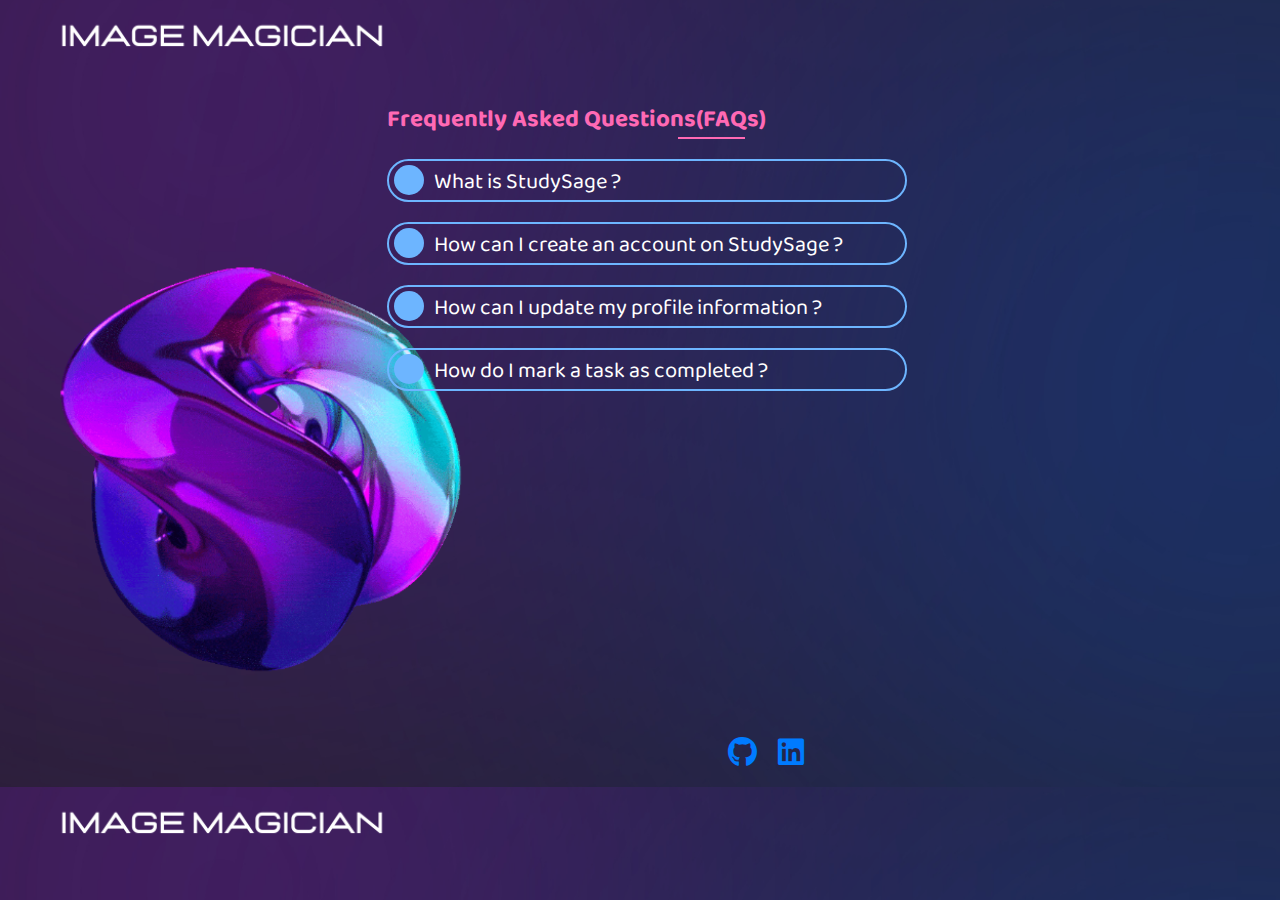
<file: templates/about.html>
<!DOCTYPE html>
<html lang="en">
<head>
    <meta charset="UTF-8">
    <meta name="viewport" content="width=device-width, initial-scale=1.0">
    <link rel="stylesheet" href="../static/faq.css">
    <link rel="stylesheet" href="https://cdnjs.cloudflare.com/ajax/libs/font-awesome/6.0.0-beta3/css/all.min.css">
    <title>About</title>
</head>
<body>
    <div class="containerFluid">
      <h2>Frequently Asked Questions(FAQs)</h2>
      <div class="accordion">
        <div class="icon"></div>
        <h5>What is StudySage ?
        </h5>
      </div>
      <div class="panel">
        <p>
          StudySage is an webapp which will assist you in academic preparation
          by storing your daily task/goals to keep you work in track and it also
          stores your list of upcoming exams and mark events in our calenderder.
          It is an academic focused reminder webapp so you won't need store
          in your local "keep notes" app.
        </p>
      </div>
  
      <div class="accordion">
        <div class="icon"></div>
        <h5>How can I create an account on StudySage ?</h5>
      </div>
      <div class="panel">
        <p>
          If you didn't make an account then you can register yourself in the
          login page of the webapp.
        </p>
      </div>
  
      <div class="accordion">
        <div class="icon"></div>
        <h5>How can I update my profile information ?</h5>
      </div>
      <div class="panel">
        <p>
          GO to the profile icon on the top right side of the page, click on it
          and select Edit Profile to make changes on your profile/account.
        </p>
      </div>
  
      <div class="accordion">
        <div class="icon"></div>
        <h5>How do I mark a task as completed ?</h5>
      </div>
      <div class="panel">
        <p>
          Look for the checkbox on the left side of your task and click
          on it and the task will be considered done by ticking the task.
        </p>
      </div>
    </div>
    <div class="social-icons">
      <a href="https://github.com/Devank-Garg" target="_blank" rel="noopener noreferrer"><i class="fab fa-github"></i></a>
      <a href="https://www.linkedin.com/in/devank-here/" target="_blank" rel="noopener noreferrer"><i class="fab fa-linkedin"></i></a>
    </div>
    <script src="../static/js/faq.js"></script>
  </body>
  
</html>
</file>
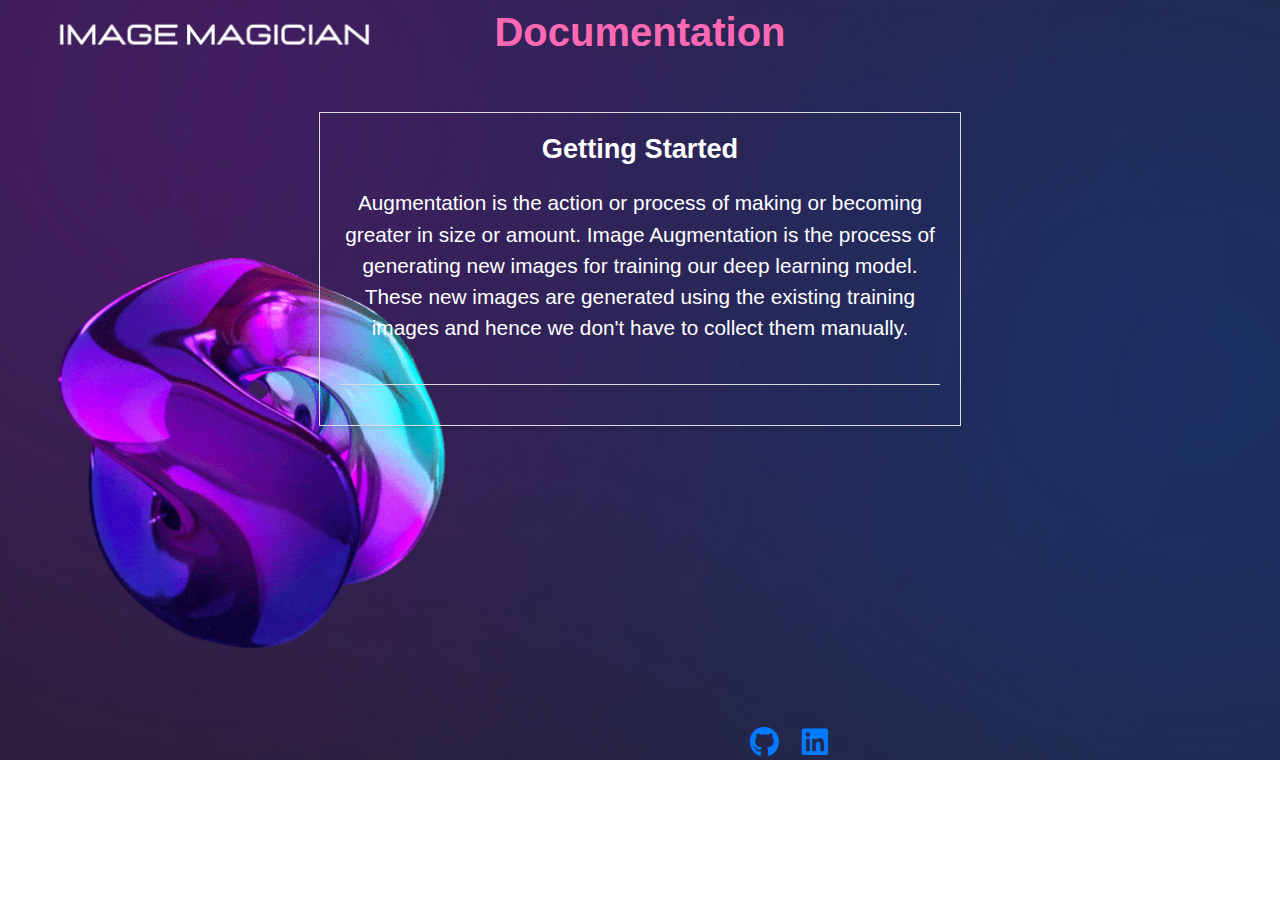
<file: templates/docs.html>
<!DOCTYPE html>
<html lang="en">
  <head>
    <meta charset="UTF-8" />
    <meta name="viewport" content="width=device-width, initial-scale=1.0" />
    <title>Documentation</title>
    <link rel="stylesheet" href="../static/docs.css" />
    <link rel="stylesheet" href="https://cdnjs.cloudflare.com/ajax/libs/font-awesome/6.0.0-beta3/css/all.min.css">
  </head>
  <body>
    <header>
      <h1>Documentation</h1>
    </header>
    <div class="container">
      <div class="section">
        <h2>Getting Started</h2>
        <p>
          Augmentation is the action or process of making or becoming greater in
          size or amount. Image Augmentation is the process of generating new
          images for training our deep learning model. These new images are
          generated using the existing training images and hence we don't have
          to collect them manually.
        </p>
      </div>
    </div>
    <div class="social-icons">
      <a href="https://github.com" target="_blank" rel="noopener noreferrer"><i class="fab fa-github"></i></a>
      <a href="https://linkedin.com" target="_blank" rel="noopener noreferrer"><i class="fab fa-linkedin"></i></a>
    </div>
  </body>
</html>
</file>
<file: static/faq.css>
@import url("https://fonts.googleapis.com/css2?family=Baloo+Bhai+2&family=Muli:wght@400;500&display=swap");

body {
  font-family: "Baloo Bhai 2", cursive;
  /* background-color: #eeeeee; */
  background: url(  tool-bg.png);
  background-size: cover;
}

.containerFluid {
  width: 40%;
  margin: 0 auto;
  margin-top: 100px;
}

.containerFluid h2 {
  color: hotpink;
  position: relative;
  width: 24rem;
}

.containerFluid h2::after {
  position: absolute;
  content: "";
  bottom: 0;
  right: 26px;
  width: 67px;
  height: 2px;
  background-color: hotpink;
}

.accordion {
  width: 100%;
  padding: 0 5px;
  border: 2px solid #6db5ff;
  cursor: pointer;
  border-radius: 50px;
  display: flex;
  margin: 10px 0;
  align-items: center;
}

.accordion .icon {
  margin: 0 10px 0 0;
  width: 30px;
  height: 30px;
  background: url(https://raw.githubusercontent.com/Tusar78/responsive-accordion/main/images/toggle-bg.png)
    no-repeat 8px 7px #6db5ff;
  border-radius: 50%;
  float: left;
  transition: all 0.5s ease-in;
}

.accordion h5 {
  font-size: 22px;
  margin: 0;
  padding: 3px 0 0 0;
  font-weight: normal;
  color: #ffffff;
}

.active {
  background-color: #6db5ff;
  color: #fff;
}

.active .icon {
  background: url(https://raw.githubusercontent.com/Tusar78/responsive-accordion/main/images/toggle-bg.png)
    no-repeat 8px -25px #fff;
}

.panel {
  padding: 0 15px;
  border-left: 1px solid #6db5ff;
  margin-left: 25px;
  font-size: 14px;
  text-align: justify;
  overflow: hidden;
  max-height: 0;
  transition: all 0.3s ease-in;
}
.panel p{
  color: aliceblue;
}
.social-icons {
  margin-top: 330px;
  font-size: 30px;
  padding-left: 720px;
}
.social-icons a {
  color: #007bff;
  margin-right: 15px;
  transition: color 0.3s;
}
.social-icons a:hover {
  color: red;
}
</file>
<file: static/docs.css>
body {
    font-family: Arial, sans-serif;
    margin: 0;
    padding: 0;
    font-size: 14px;
    background-image: url('../static/tool-bg.png');
    background-repeat: no-repeat;
    background-size: cover;
  }
  header {
    color: hotpink;
    text-align: center;
    padding: 10px 0;
  }
  .container {
    max-width: 600px;
    margin: 20px auto;
    padding: 20px;
    border: 1px solid #ddd;
    box-shadow: 0 2px 4px rgba(0, 0, 0, 0.1);  
  }
  .section {
    margin-bottom: 20px;
    padding-bottom: 20px;
    border-bottom: 1px solid #ddd;
    color: white;
  }
  h1, h2{
    margin-top: 0;
  }
  h1 {
    font-size: 2.5rem;
  }
  h2 {
    font-size: 1.7rem;
    text-align: center;
  }
  p, pre, code {
    font-size: 1.3rem;
    text-align: center;
    line-height: 1.5;
  }
  .social-icons {
    margin-top: 300px;
    font-size: 30px;
    padding-left: 750px;
  }
  .social-icons a {
    color: #007bff;
    margin-right: 15px;
    transition: color 0.3s;
  }
  .social-icons a:hover {
    color: red;
  }
</file>
